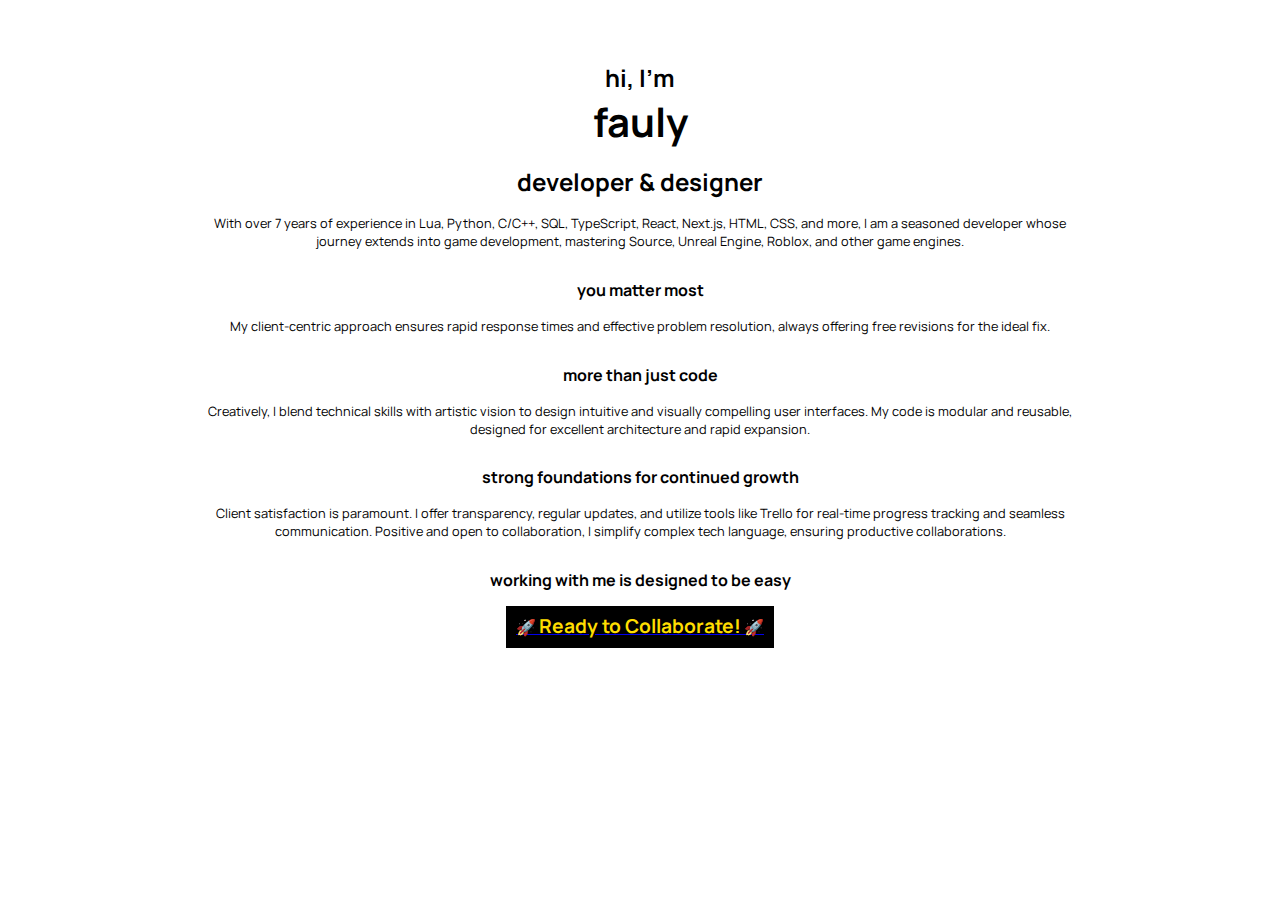
<file: index.html>
<!DOCTYPE html>
<html lang="en">
<head>
    <meta charset="UTF-8">
    <link rel="icon" href="/favicon.ico">
    <meta name="viewport" content="width=device-width, initial-scale=1.0">
    <title>fffff</title>
    <link rel="stylesheet" href="style.css">
</head>
<body>
    <div class="container">
        <h2>hi, I'm</h2> 
        <h1>fauly</h1>
        <h2>developer & designer</h2>
        <p>
            With over 7 years of experience in Lua, Python, C/C++, SQL, TypeScript, React, Next.js, HTML, CSS, and more, I am a seasoned developer whose journey extends into game development, mastering Source, Unreal Engine, Roblox, and other game engines.
        </p>
        <h3>you matter most</h3>
        <p>
            My client-centric approach ensures rapid response times and effective problem resolution, always offering free revisions for the ideal fix.
        </p>
        <h3>more than just code</h3>
        <p>
            Creatively, I blend technical skills with artistic vision to design intuitive and visually compelling user interfaces. My code is modular and reusable, designed for excellent architecture and rapid expansion.
        </p>
        <h3>strong foundations for continued growth</h3>
        <p>
            Client satisfaction is paramount. I offer transparency, regular updates, and utilize tools like Trello for real-time progress tracking and seamless communication. Positive and open to collaboration, I simplify complex tech language, ensuring productive collaborations.
        </p>
        <h3>working with me is designed to be easy</h3>
        <br />
        <a href="/contact.html"><strong>🚀 <span class="collaborate blink">Ready to Collaborate!</span> 🚀</strong></a>
    </div>
</body>
</html>
</file>
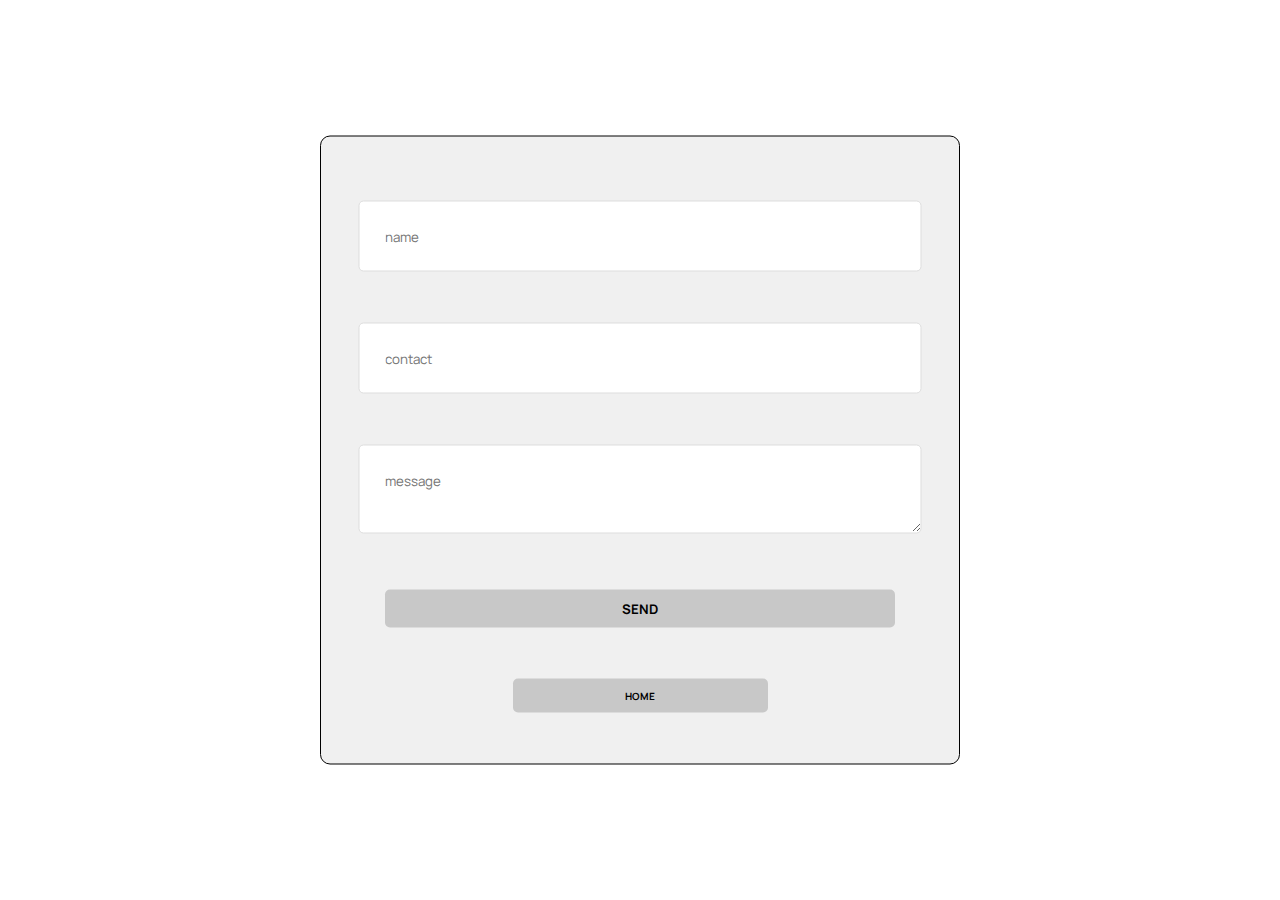
<file: contact.html>
<!-- contact.html -->
<!DOCTYPE html>
<html lang="en">
<head>
    <meta charset="UTF-8">
    <meta name="viewport" content="width=device-width, initial-scale=1.0">
    <title>fffff</title>
    <link rel="stylesheet" href="style.css">
</head>
<body>
    <div class="contact-form">
        <form action="contact.php" method="post">
            <input type="text" name="name" placeholder="name" required>
            <input type="text" name="contact" placeholder="contact" required>
            <textarea name="message" placeholder="message" required></textarea>
            <button type="submit">send</button>
        </form>
        <button onclick="window.location.href='/index.html'" style = "text-align:center; font-size: x-small; width: 50%;transform:translateX(-100%)">home</button>
    </div>
</body>
</html>
</file>
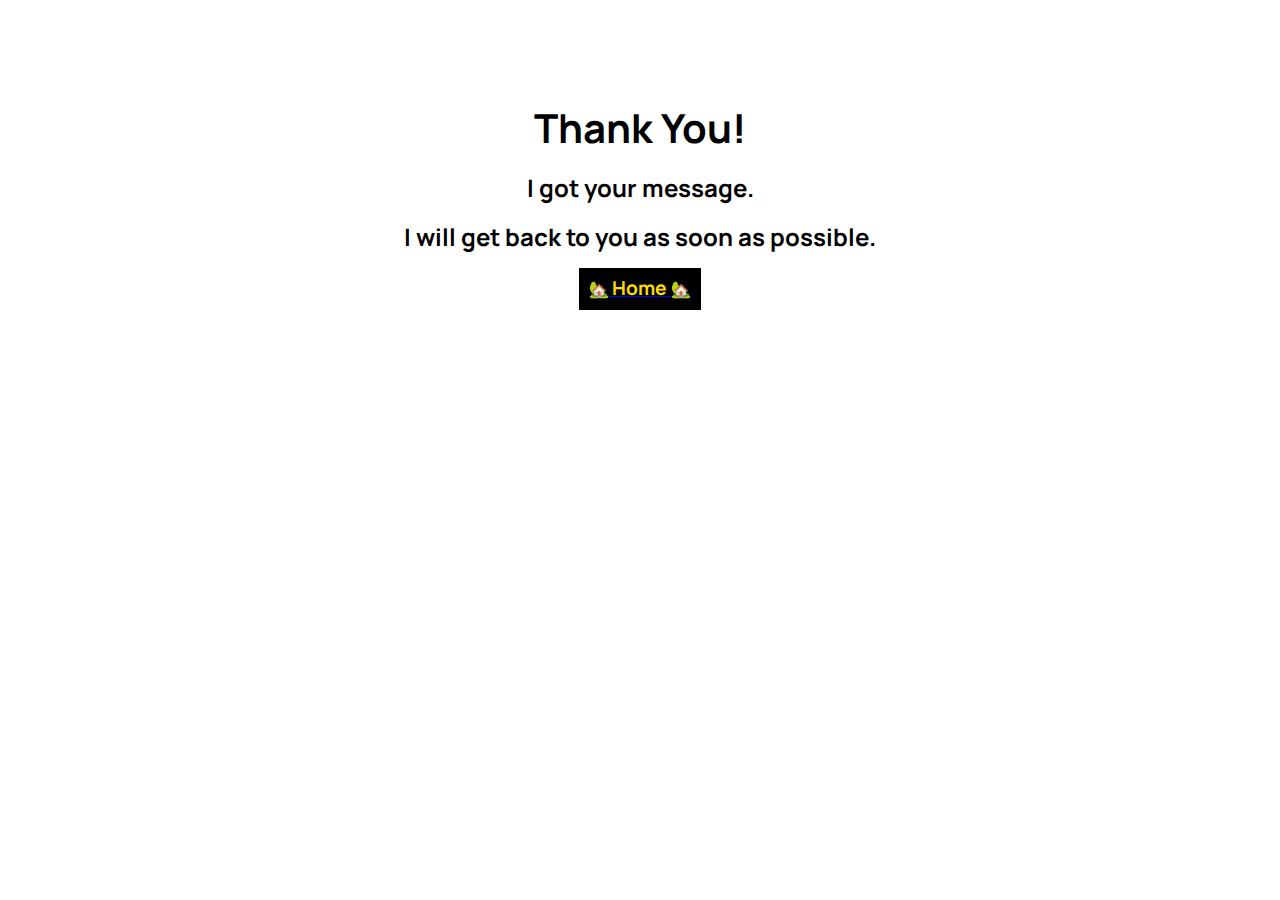
<file: thankyou.html>
<!-- thankyou.html -->
<!DOCTYPE html>
<html lang="en">
<head>
    <meta charset="UTF-8">
    <meta name="viewport" content="width=device-width, initial-scale=1.0">
    <title>fffff</title>
    <link rel="stylesheet" href="style.css">
</head>
<body>
    <div class="thank-you-message">
        <h1>Thank You!</h1>
        <h2>I got your message.</h2>
        <h2>I will get back to you as soon as possible.</h2>
        <br />
        <a href="index.html"><strong>🏡 <span class="collaborate blink">Home </span>🏡</strong></a>
    </div>
</body>
</html>
</file>
<file: style.css>
@import url('https://fonts.googleapis.com/css2?family=Manrope:wght@200;300;400;500;600;700;800&family=Quattrocento+Sans:ital,wght@0,400;0,700;1,400;1,700&display=swap');
        
body {
    font-family: 'Manrope', sans-serif;
    color: rgb(0, 0, 0);
    background-color: rgb(255, 255, 255);
    margin: 0;
    padding: 0;
}

.container {
    display: flex;
    flex-direction: column;
    align-items: center;
    justify-content: flex-start;
    height: 95vh;
    text-align: center;
    padding-top: 5vh;
}

h1 {
    font-family: 'Manrope', sans-serif;
    margin: 0;
    font-size: 2.5rem;
}

h2 {
    font-family: 'Manrope', sans-serif;
    margin: 0;
    margin-top: 1rem;
    font-size: 1.5rem;
}

h3 {
    font-family: 'Manrope', sans-serif;
    margin: 0;
    margin-top: 1rem;
    font-size: 1rem;
}

p {
    max-width: 70vw;
    font-size: 0.8rem;
    margin-top: 1rem;
    text-align: center;
}

strong {
    background-color: #000000;
    padding-bottom: 10px;
    padding-top:10px;
    padding-left: 10px;
    padding-right:10px;
}

.collaborate {
    font-size: 1.2rem;
    margin-top: 2rem;
    font-weight: 700;
    display: inline; /* Make span inline */
    padding-bottom: 5vh;
}

.blink {
    color: #ffdd00; /* Bright yellow for visibility */
    animation: blink 1.5s step-end infinite;
}

@keyframes blink {
    50% { color: #ffdd0055; }
}

.thank-you-message {
    padding-top: 100px;
    width:100%;
    text-align: center;
}

.contact-form {
    display: flex;
    flex-direction: column;
    max-width: 50vw;
    position: absolute;
    top: 50%;
    left: 50%;
    transform: translate(-50%, -50%);
    margin: auto;
    padding: 5vw;
    padding-bottom: 0;
    border: 1px solid #000000;
    border-radius: 10px;
    background-color: #f0f0f0;
    font-family: inherit;
    align-items: center; /* Center align the form elements */
    justify-content: center;
}

.contact-form input, .contact-form textarea, .contact-form button {
    width: 100%; /* Adjust the width as needed */
    position: relative;
    left:50%;
    transform: translateX(-50%);
    padding: 5%;
    margin-bottom: 10%;
    border: 1px solid #ddd;
    border-radius: 5px;
    font-family: inherit;
}

.contact-form button {
    padding: 10px 15px;
    background-color: #c8c8c8;
    border: none;
    border-radius: 5px;
    cursor: pointer;
    text-transform: uppercase;
    font-weight: 700;
}

.contact-form button:hover {
    background-color: #7a7a7a;
}
</file>
